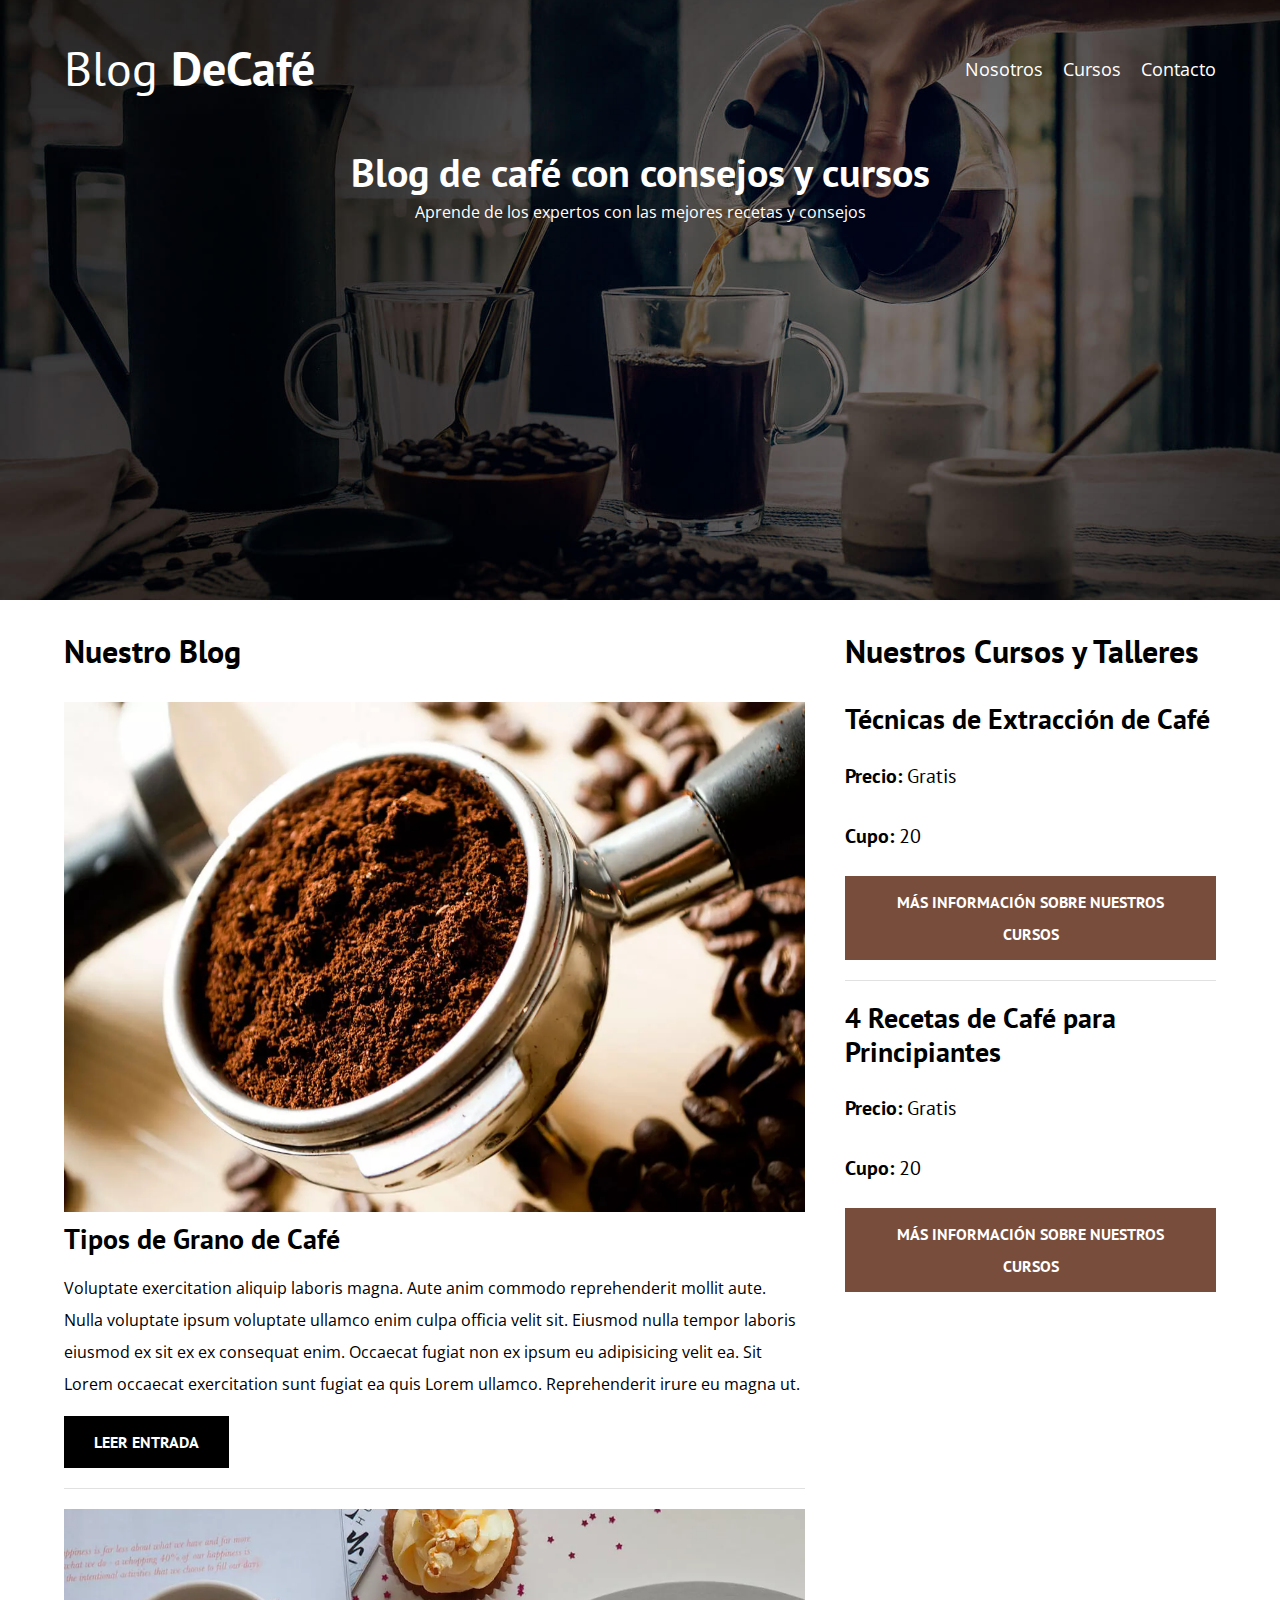
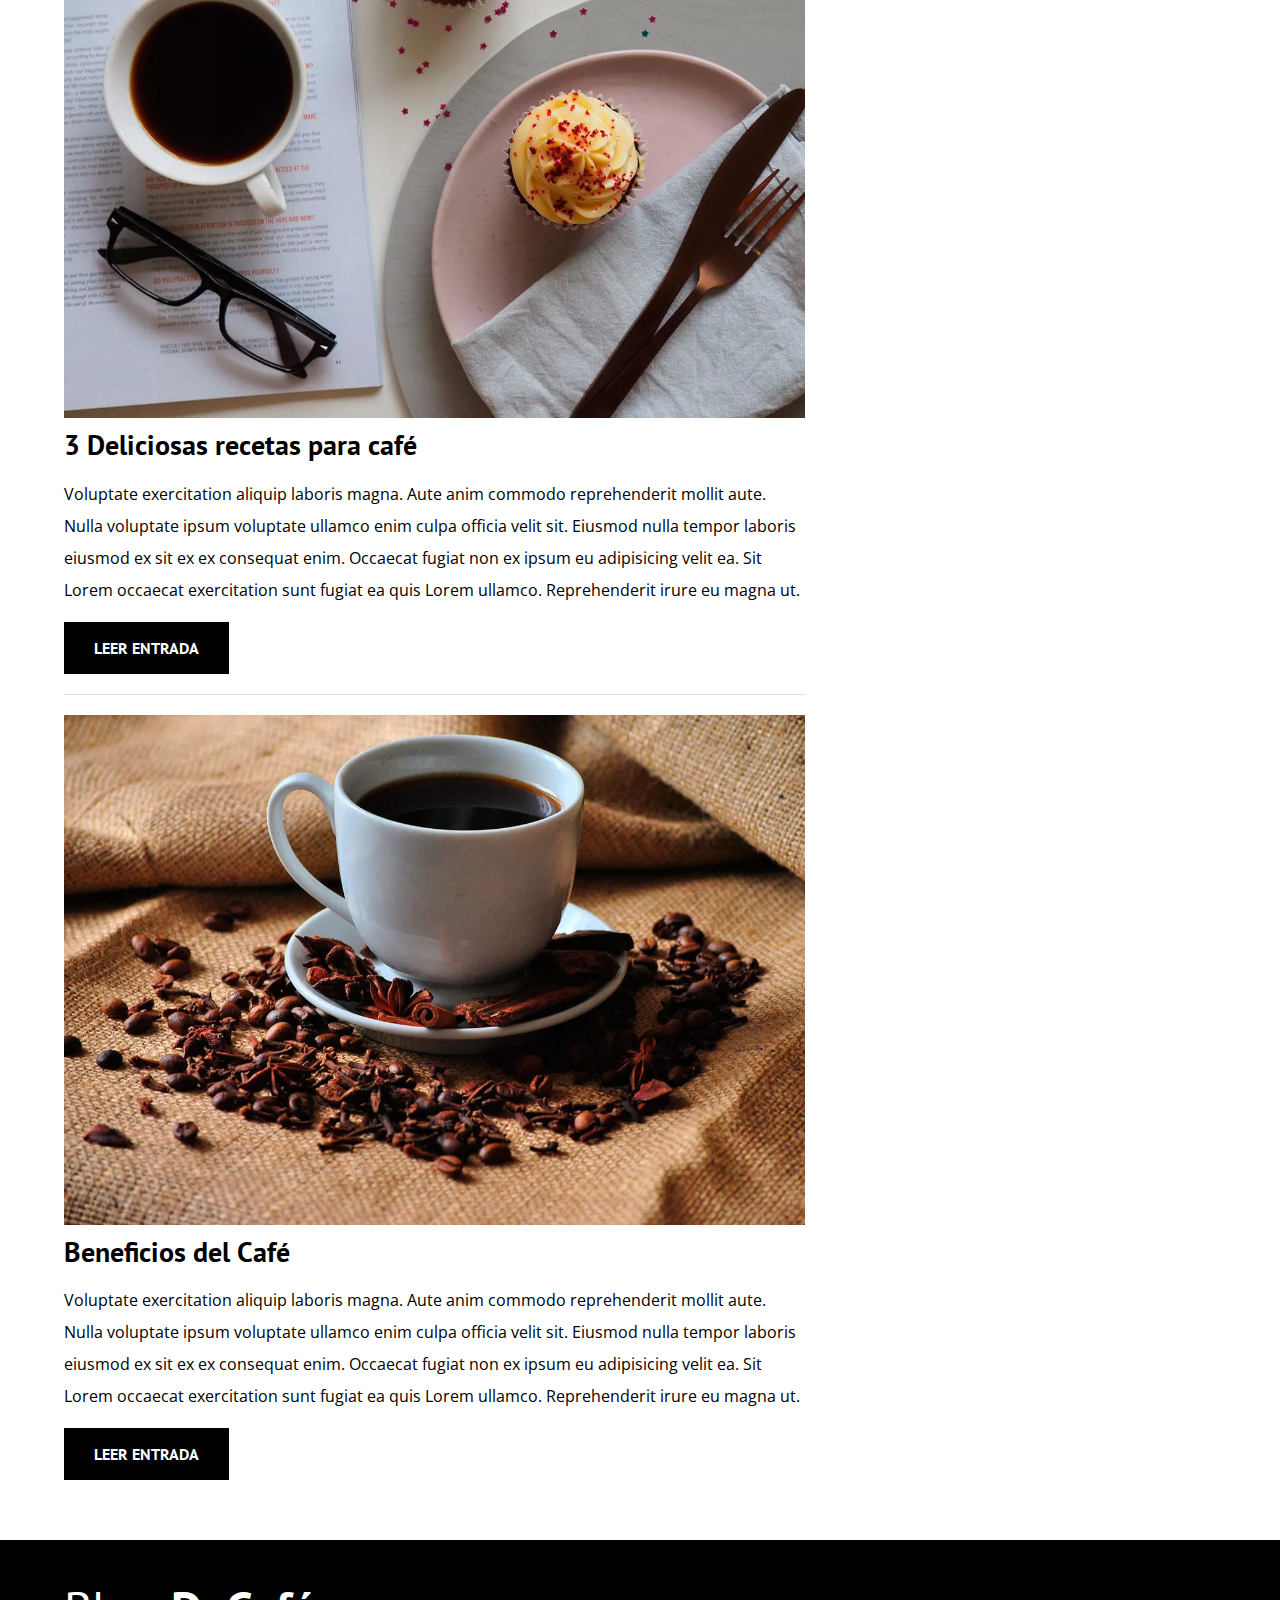
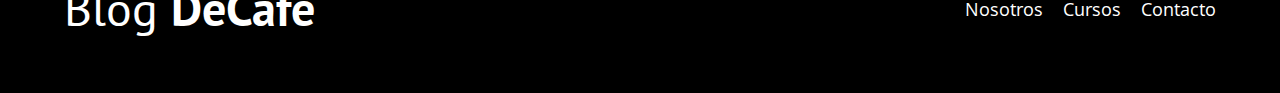
<file: index.html>
<!DOCTYPE html>
<html lang="en">
<head>
    <meta charset="UTF-8">
    <meta name="viewport" content="width=device-width, initial-scale=1.0">
    <title>Blog de Café</title>
    <meta name="description" content="Página web de blog de café">
    <!-- Prefetch -->
    <link rel="prefetch" href="nosotros.html" as="document">


    <!-- Preload -->
    <link rel="preload" href="css/normalize.css" as="style">
    <link rel="stylesheet" href="css/normalize.css">

    <link rel="preload" href="css/styles.css" as="style">
    <link rel="stylesheet" href="css/styles.css">

    <link rel="preload" href="https://fonts.googleapis.com/css2?family=Open+Sans:ital@0;1&family=PT+Sans:wght@400;700&display=swap" crossorigin="crossorigin" as="font">
    <link href="https://fonts.googleapis.com/css2?family=Open+Sans:ital@0;1&family=PT+Sans:wght@400;700&display=swap" rel="stylesheet">

    <!-- <link rel="preload" href="img/blog1.jpg" as="image"> -->
</head>
<body>
    
    <header class="header">

        <div class="contenedor">
            <div class="barra">
                <a href="index.html" class="logo">
                    <h1 class="logo__nombre no-margin centrar-texto">Blog <span class="logo__bold">DeCafé</span></h1>
                </a>

                <nav class="navegacion">
                    <a href="nosotros.html" class="navegacion__enlace">Nosotros</a>
                    <a href="cursos.html" class="navegacion__enlace">Cursos</a>
                    <a href="contacto.html" class="navegacion__enlace">Contacto</a>
                </nav>
            </div>
        </div>

        <div class="header__texto">
            <h2 class="no-margin">Blog de café con consejos y cursos</h2>
            <p class="no-margin">Aprende de los expertos con las mejores recetas y consejos</p>
        </div>
    </header>

    <div class="contenedor contenido-principal">
        <main class="blog">
            <h3>Nuestro Blog</h3>

            <article class="entrada">
                <div class="entrada__imagen">
                    <picture>
                        <source loading="lazy" srcset="img/blog1.webp" type="image/webp">
                        <img loading="lazy" src="img/blog1.jpg" alt="imagen blog">
                    </picture>
                </div>
    
                <div class="entrada__contenido">
                    <h4 class="no-margin">Tipos de Grano de Café</h4>
                    <p>Voluptate exercitation aliquip laboris magna. Aute anim commodo reprehenderit mollit aute. Nulla voluptate ipsum voluptate ullamco enim culpa officia velit sit. Eiusmod nulla tempor laboris eiusmod ex sit ex ex consequat enim. Occaecat fugiat non ex ipsum eu adipisicing velit ea. Sit Lorem occaecat exercitation sunt fugiat ea quis Lorem ullamco. Reprehenderit irure eu magna ut.</p>
                    <a href="entrada.html" class="boton boton--primario">Leer Entrada</a>
                </div>
            </article>

            <article class="entrada">
                <div class="entrada__imagen">
                    <picture>
                        <source loading="lazy" srcset="img/blog2.webp" type="image/webp">
                        <img loading="lazy" src="img/blog2.jpg" alt="imagen blog">
                    </picture>
                </div>
    
                <div class="entrada__contenido">
                    <h4 class="no-margin">3 Deliciosas recetas para café</h4>
                    <p>Voluptate exercitation aliquip laboris magna. Aute anim commodo reprehenderit mollit aute. Nulla voluptate ipsum voluptate ullamco enim culpa officia velit sit. Eiusmod nulla tempor laboris eiusmod ex sit ex ex consequat enim. Occaecat fugiat non ex ipsum eu adipisicing velit ea. Sit Lorem occaecat exercitation sunt fugiat ea quis Lorem ullamco. Reprehenderit irure eu magna ut.</p>
                    <a href="entrada.html" class="boton boton--primario">Leer Entrada</a>
                </div>
            </article>
            
            <article class="entrada">
                <div class="entrada__imagen">
                    <picture>
                        <source loading="lazy" srcset="img/blog3.webp" type="image/webp">
                        <img loading="lazy" src="img/blog3.jpg" alt="imagen blog">
                    </picture>
                </div>
    
                <div class="entrada__contenido">
                    <h4 class="no-margin">Beneficios del Café</h4>
                    <p>Voluptate exercitation aliquip laboris magna. Aute anim commodo reprehenderit mollit aute. Nulla voluptate ipsum voluptate ullamco enim culpa officia velit sit. Eiusmod nulla tempor laboris eiusmod ex sit ex ex consequat enim. Occaecat fugiat non ex ipsum eu adipisicing velit ea. Sit Lorem occaecat exercitation sunt fugiat ea quis Lorem ullamco. Reprehenderit irure eu magna ut.</p>
                    <a href="entrada.html" class="boton boton--primario">Leer Entrada</a>
                </div>
            </article>

        </main>
        <aside class="sidebar">
            <h3>Nuestros Cursos y Talleres</h3>

            <ul class="cursos no-padding">
                <li class="widget-curso">
                    <h4 class="no-margin">Técnicas de Extracción de Café</h4>
                    <p class="widget-curso__label">Precio:
                        <span class="widget-curso__info">Gratis</span> 
                    </p>
                    <p class="widget-curso__label">Cupo:
                        <span class="widget-curso__info">20</span> 
                    </p>
                    <a href="entrada.html" class="boton boton--secundario">Más Información sobre nuestros cursos</a>
                </li>
                <li class="widget-curso">
                    <h4 class="no-margin">4 Recetas de Café para Principiantes</h4>
                    <p class="widget-curso__label">Precio:
                        <span class="widget-curso__info">Gratis</span> 
                    </p>
                    <p class="widget-curso__label">Cupo:
                        <span class="widget-curso__info">20</span> 
                    </p>
                    <a href="entrada.html" class="boton boton--secundario">Más Información sobre nuestros cursos</a>
                </li>
            </ul>
        </aside>
    </div>

    <footer class="footer">
        <div class="contenedor">
            <div class="barra">
                <a href="index.html" class="logo">
                    <h1 class="logo__nombre no-margin centrar-texto">Blog <span class="logo__bold">DeCafé</span></h1>
                </a>

                <nav class="navegacion">
                    <a href="nosotros.html" class="navegacion__enlace">Nosotros</a>
                    <a href="cursos.html" class="navegacion__enlace">Cursos</a>
                    <a href="contacto.html" class="navegacion__enlace">Contacto</a>
                </nav>
            </div>
        </div>
    </footer>

    <script src="js/modernizr.js"></script>
</body>
</html>
</file>
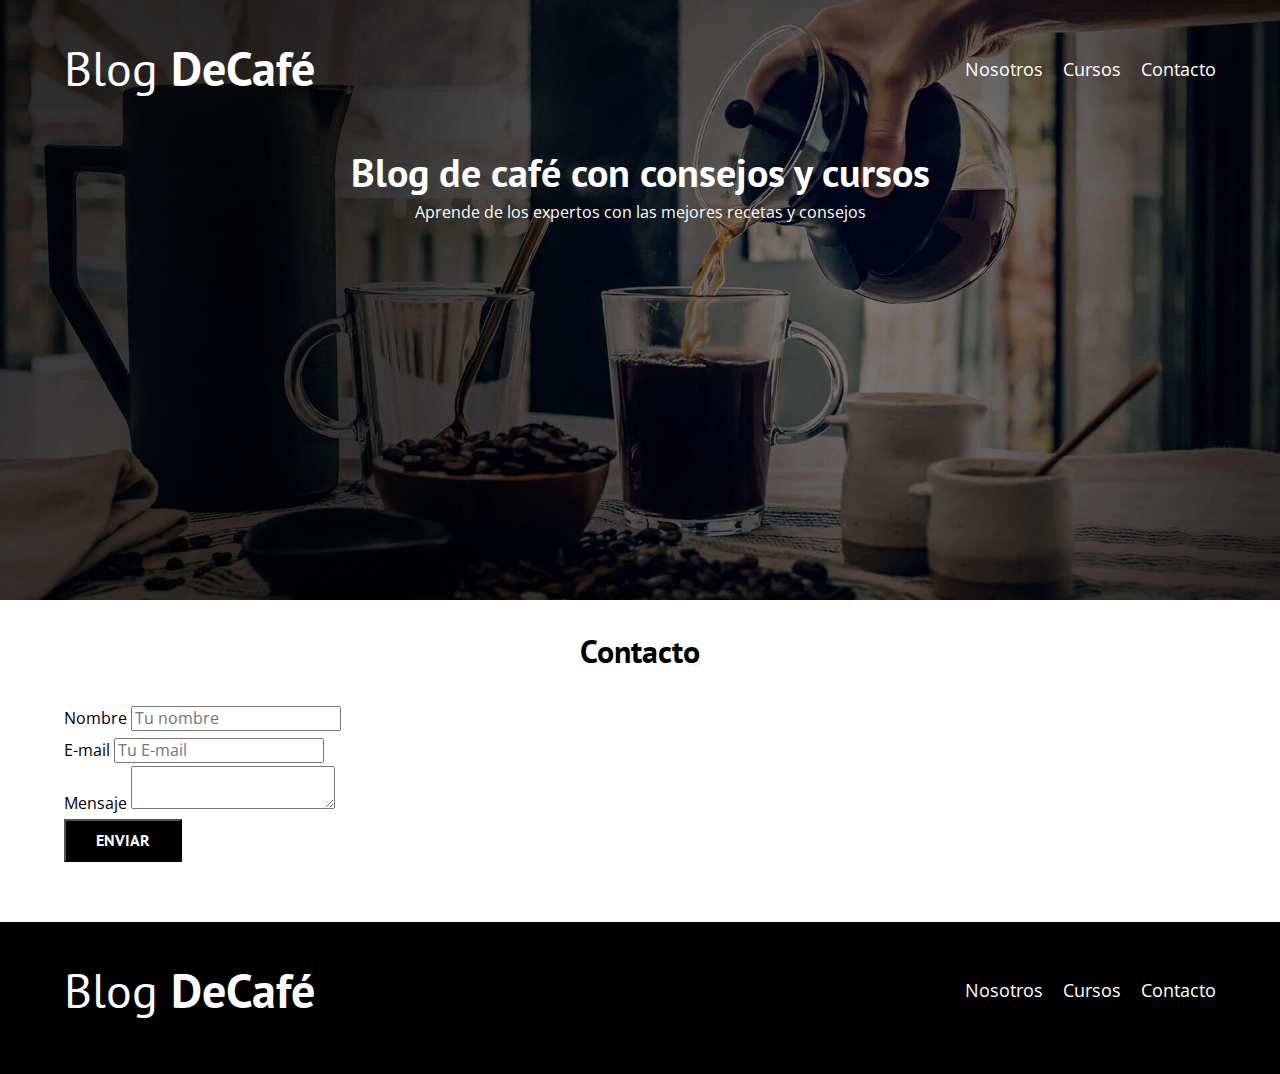
<file: contacto.html>
<!DOCTYPE html>
<html lang="en">
<head>
    <meta charset="UTF-8">
    <meta name="viewport" content="width=device-width, initial-scale=1.0">
    <title>Blog de Café</title>
    <link rel="stylesheet" href="css/normalize.css" as="preload">
    <link rel="stylesheet" href="css/styles.css" as="preload">
    <link href="https://fonts.googleapis.com/css2?family=Open+Sans:ital@0;1&family=PT+Sans:wght@400;700&display=swap" rel="stylesheet">
    <link rel="stylesheet" href="css/normalize.css">
    <link rel="stylesheet" href="css/styles.css">
</head>
<body>
    
    <header class="header">

        <div class="contenedor">
            <div class="barra">
                <a href="index.html" class="logo">
                    <h1 class="logo__nombre no-margin centrar-texto">Blog <span class="logo__bold">DeCafé</span></h1>
                </a>

                <nav class="navegacion">
                    <a href="nosotros.html" class="navegacion__enlace">Nosotros</a>
                    <a href="cursos.html" class="navegacion__enlace">Cursos</a>
                    <a href="contacto.html" class="navegacion__enlace">Contacto</a>
                </nav>
            </div>
        </div>

        <div class="header__texto">
            <h2 class="no-margin">Blog de café con consejos y cursos</h2>
            <p class="no-margin">Aprende de los expertos con las mejores recetas y consejos</p>
        </div>
    </header>

    <main class="contenedor">
        <h3 class="centrar-texto">Contacto</h3>
        
        <div class="contacto-bg"></div>

        <form action="" class="formulario">
            <div class="campo">
                <label for="nombre">Nombre</label>
                <input type="text" placeholder="Tu nombre" id="nombre">
            </div>

            <div class="campo">
                <label for="email">E-mail</label>
                <input type="email" placeholder="Tu E-mail" id="email">
            </div>

            <div class="campo">
                <label for="mensaje">Mensaje</label>
                <textarea id="mensaje"></textarea>
            </div>

            <div class="campo">
                <input type="submit" value="Enviar" class="boton boton--primario">
            </div>
        </form>

    </main>

    <footer class="footer">
        <div class="contenedor">
            <div class="barra">
                <a href="index.html" class="logo">
                    <h1 class="logo__nombre no-margin centrar-texto">Blog <span class="logo__bold">DeCafé</span></h1>
                </a>

                <nav class="navegacion">
                    <a href="nosotros.html" class="navegacion__enlace">Nosotros</a>
                    <a href="cursos.html" class="navegacion__enlace">Cursos</a>
                    <a href="contacto.html" class="navegacion__enlace">Contacto</a>
                </nav>
            </div>
        </div>
    </footer>

</body>
</html>
</file>
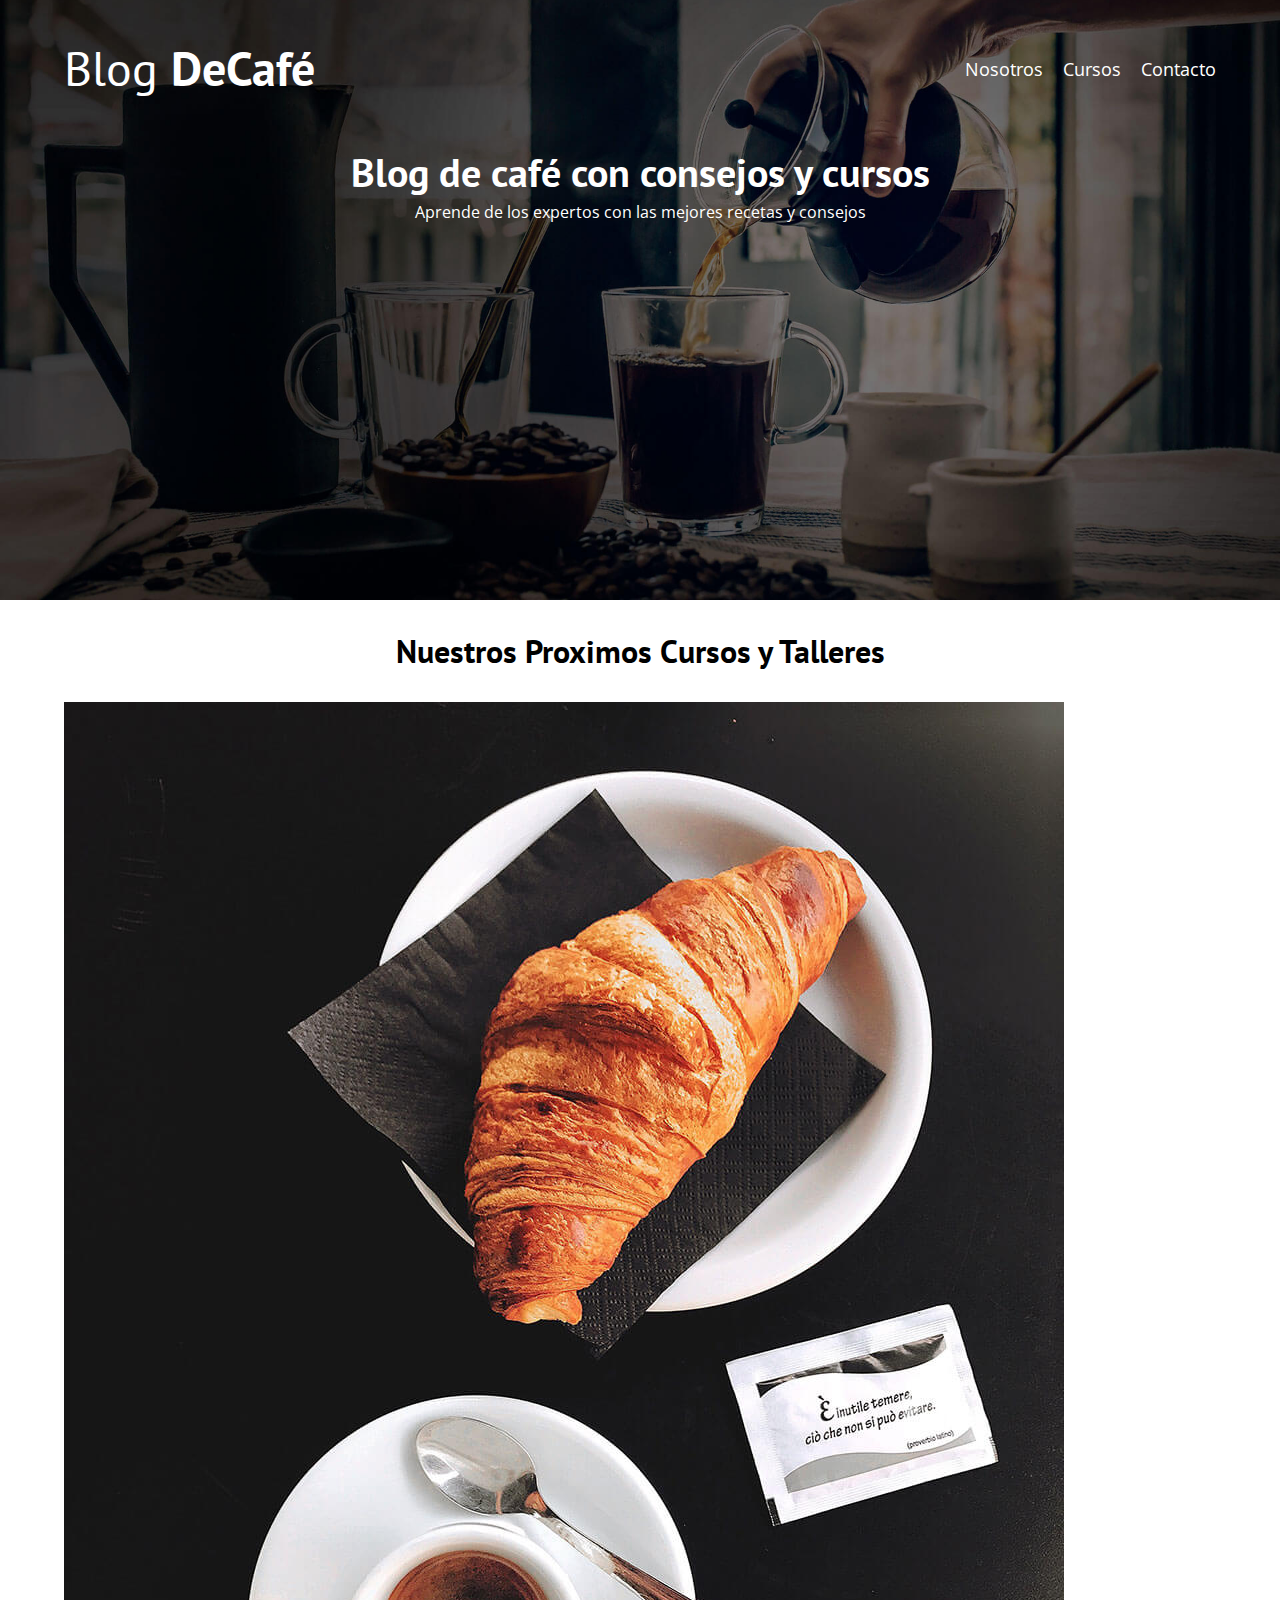
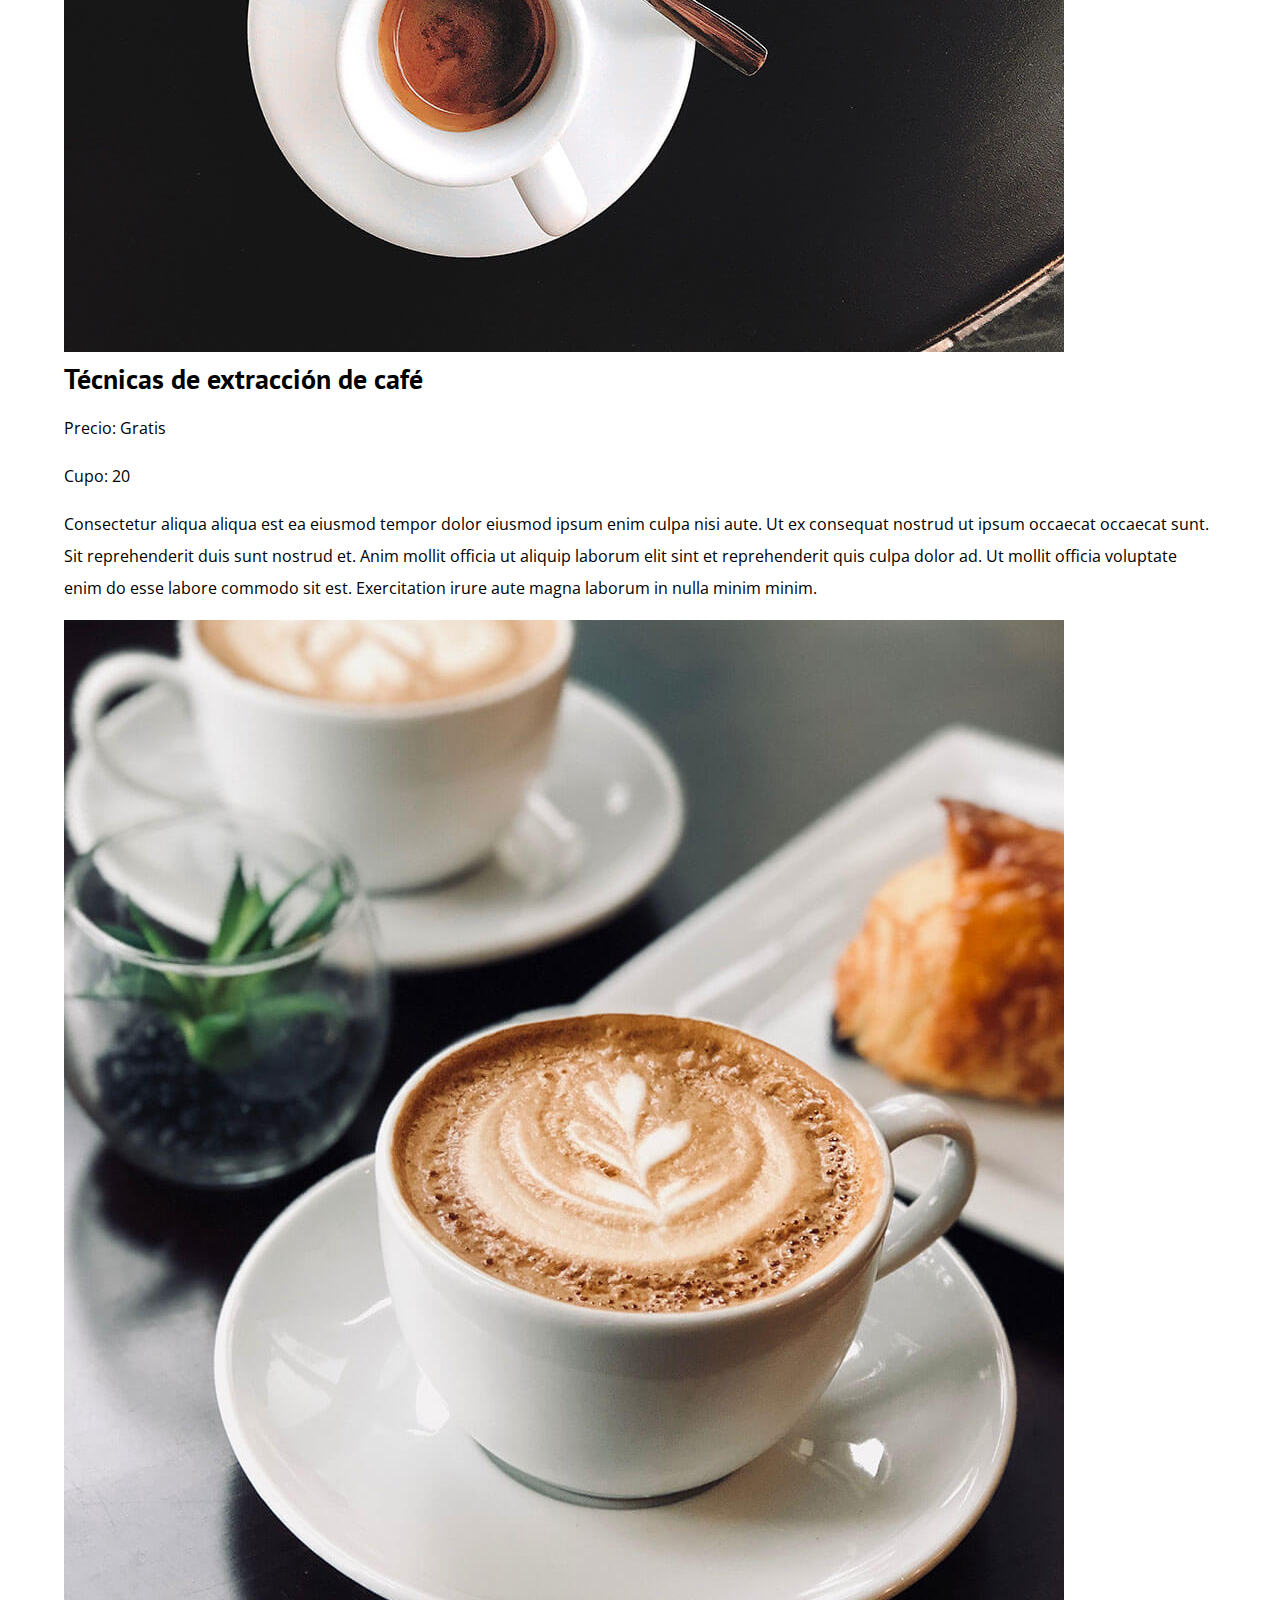
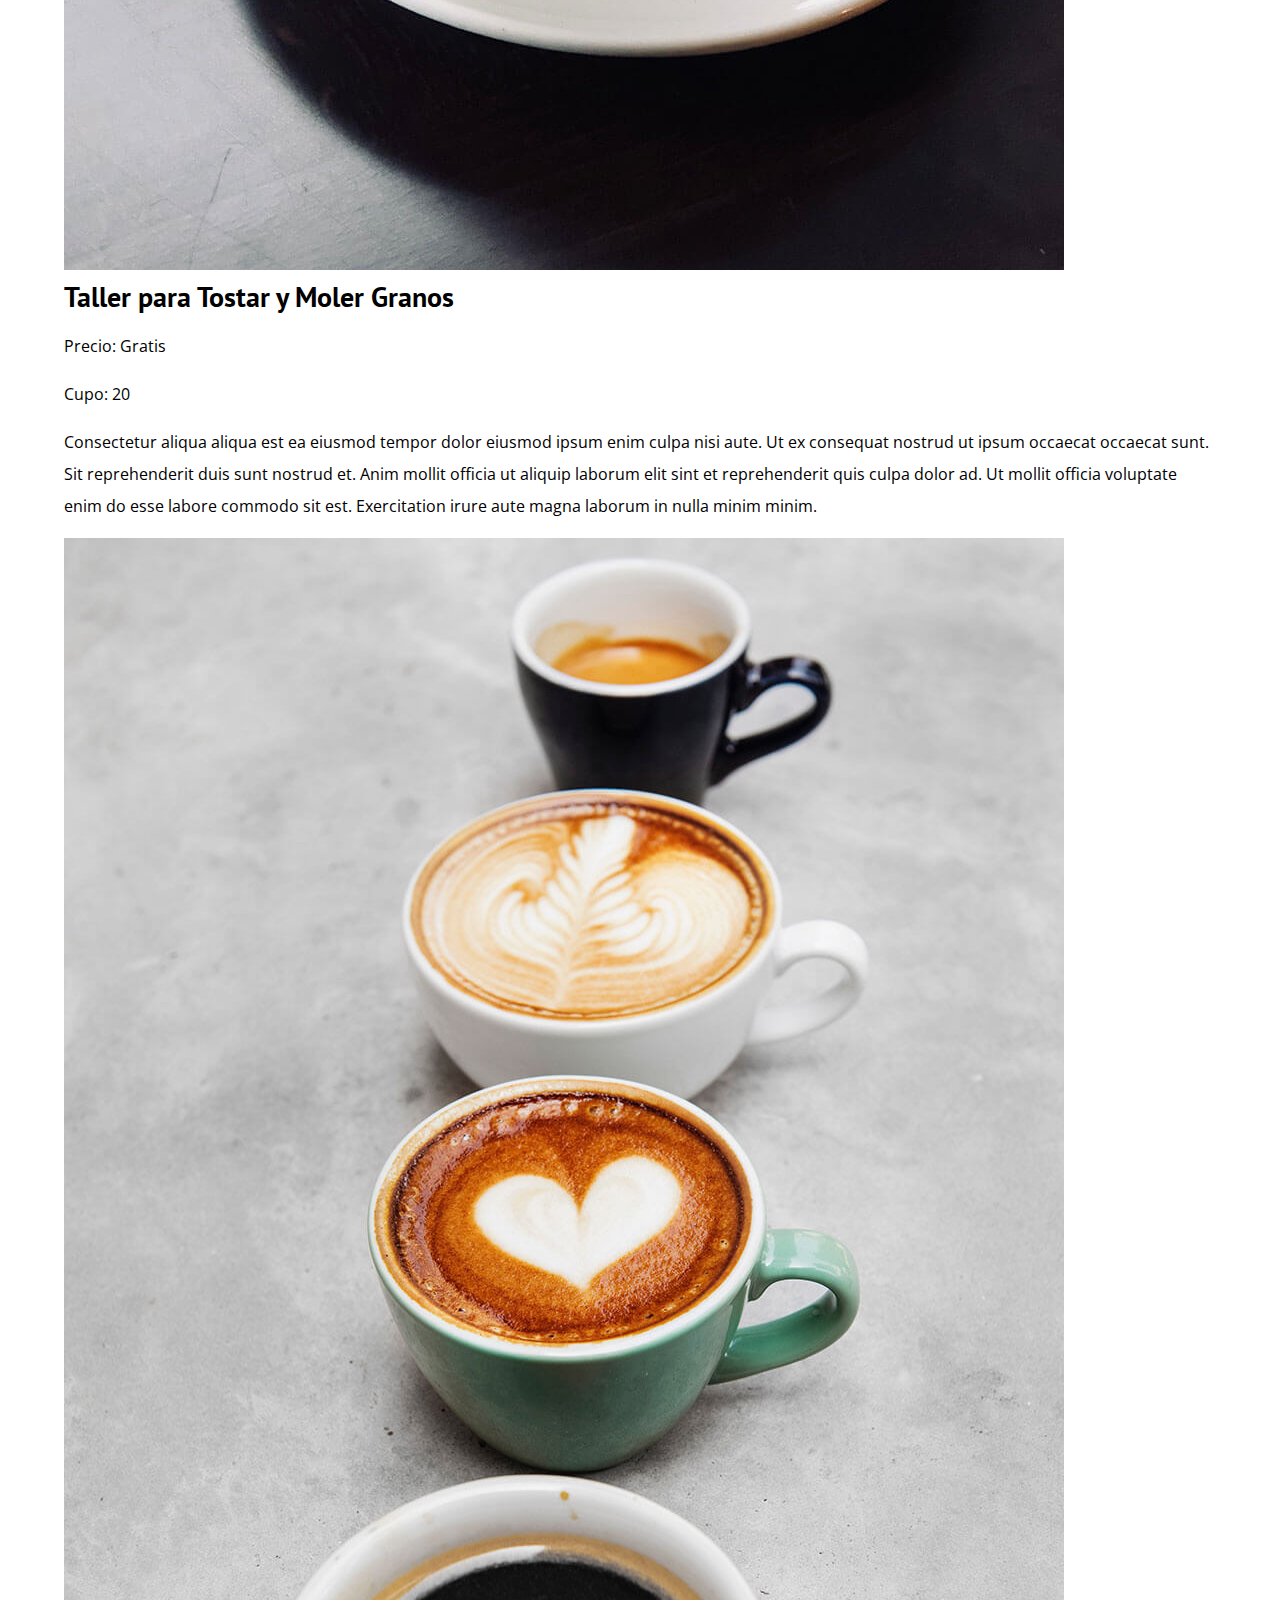
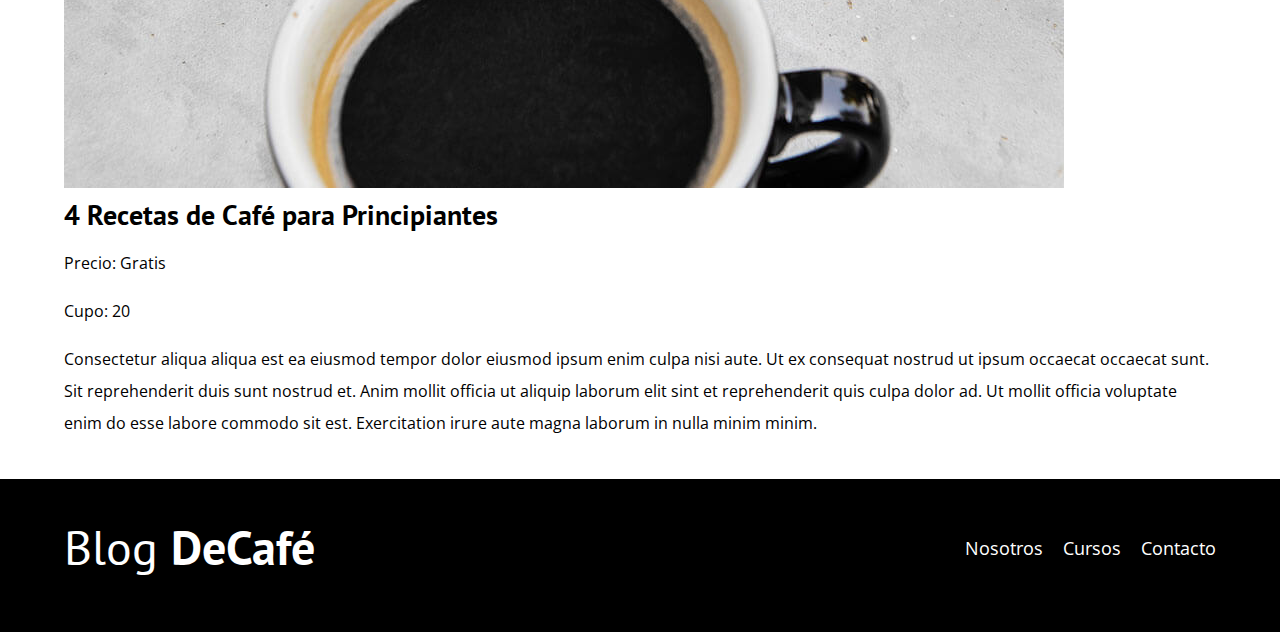
<file: cursos.html>
<!DOCTYPE html>
<html lang="en">
<head>
    <meta charset="UTF-8">
    <meta name="viewport" content="width=device-width, initial-scale=1.0">
    <title>Blog de Café</title>
    <link rel="preload" href="css/normalize.css" as="style">
    <link rel="stylesheet" href="css/normalize.css">

    <link rel="preload" href="css/styles.css" as="style">
    <link rel="stylesheet" href="css/styles.css">

    <link rel="preload" href="https://fonts.googleapis.com/css2?family=Open+Sans:ital@0;1&family=PT+Sans:wght@400;700&display=swap" crossorigin="crossorigin" as="font">
    <link href="https://fonts.googleapis.com/css2?family=Open+Sans:ital@0;1&family=PT+Sans:wght@400;700&display=swap" rel="stylesheet">

</head>
<body>
    
    <header class="header">

        <div class="contenedor">
            <div class="barra">
                <a href="index.html" class="logo">
                    <h1 class="logo__nombre no-margin centrar-texto">Blog <span class="logo__bold">DeCafé</span></h1>
                </a>

                <nav class="navegacion">
                    <a href="nosotros.html" class="navegacion__enlace">Nosotros</a>
                    <a href="cursos.html" class="navegacion__enlace">Cursos</a>
                    <a href="contacto.html" class="navegacion__enlace">Contacto</a>
                </nav>
            </div>
        </div>

        <div class="header__texto">
            <h2 class="no-margin">Blog de café con consejos y cursos</h2>
            <p class="no-margin">Aprende de los expertos con las mejores recetas y consejos</p>
        </div>
    </header>

    <main class="contenedor">
        <h3 class="centrar-texto">Nuestros Proximos Cursos y Talleres</h3>
        
        <div class="curso">
            <div class="curso__imagen">
                <img src="img/curso1.jpg" alt="Imagen del curso">
            </div>

            <div class="curso--informacion">
                <h4 class="no-margin">Técnicas de extracción de café</h4>
                <p class="curso__label">Precio:
                    <span class="curso__info">Gratis</span> 
                </p>
                <p class="curso__label">Cupo:
                    <span class="curso__info">20</span> 
                </p>
                <p class="curso__descripcion">
                    Consectetur aliqua aliqua est ea eiusmod tempor dolor eiusmod ipsum enim culpa nisi aute. Ut ex consequat nostrud ut ipsum occaecat occaecat sunt. Sit reprehenderit duis sunt nostrud et. Anim mollit officia ut aliquip laborum elit sint et reprehenderit quis culpa dolor ad. Ut mollit officia voluptate enim do esse labore commodo sit est. Exercitation irure aute magna laborum in nulla minim minim.
                </p>
            </div> <!-- .curso--informacion -->
        </div> <!-- .curso -->

        <div class="curso">
            <div class="curso__imagen">
                <img src="img/curso2.jpg" alt="Imagen del curso">
            </div>

            <div class="curso--informacion">
                <h4 class="no-margin">Taller para Tostar y Moler Granos</h4>
                <p class="curso__label">Precio:
                    <span class="curso__info">Gratis</span> 
                </p>
                <p class="curso__label">Cupo:
                    <span class="curso__info">20</span> 
                </p>
                <p class="curso__descripcion">
                    Consectetur aliqua aliqua est ea eiusmod tempor dolor eiusmod ipsum enim culpa nisi aute. Ut ex consequat nostrud ut ipsum occaecat occaecat sunt. Sit reprehenderit duis sunt nostrud et. Anim mollit officia ut aliquip laborum elit sint et reprehenderit quis culpa dolor ad. Ut mollit officia voluptate enim do esse labore commodo sit est. Exercitation irure aute magna laborum in nulla minim minim.
                </p>
            </div> <!-- .curso--informacion -->
        </div> <!-- .curso -->

        <div class="curso">
            <div class="curso__imagen">
                <img src="img/curso3.jpg" alt="Imagen del curso">
            </div>

            <div class="curso--informacion">
                <h4 class="no-margin">4 Recetas de Café para Principiantes</h4>
                <p class="curso__label">Precio:
                    <span class="curso__info">Gratis</span> 
                </p>
                <p class="curso__label">Cupo:
                    <span class="curso__info">20</span> 
                </p>
                <p class="curso__descripcion">
                    Consectetur aliqua aliqua est ea eiusmod tempor dolor eiusmod ipsum enim culpa nisi aute. Ut ex consequat nostrud ut ipsum occaecat occaecat sunt. Sit reprehenderit duis sunt nostrud et. Anim mollit officia ut aliquip laborum elit sint et reprehenderit quis culpa dolor ad. Ut mollit officia voluptate enim do esse labore commodo sit est. Exercitation irure aute magna laborum in nulla minim minim.
                </p>
            </div> <!-- .curso--informacion -->
        </div> <!-- .curso -->
        
    </main>

    <footer class="footer">
        <div class="contenedor">
            <div class="barra">
                <a href="index.html" class="logo">
                    <h1 class="logo__nombre no-margin centrar-texto">Blog <span class="logo__bold">DeCafé</span></h1>
                </a>

                <nav class="navegacion">
                    <a href="nosotros.html" class="navegacion__enlace">Nosotros</a>
                    <a href="cursos.html" class="navegacion__enlace">Cursos</a>
                    <a href="contacto.html" class="navegacion__enlace">Contacto</a>
                </nav>
            </div>
        </div>
    </footer>

</body>
</html>
</file>
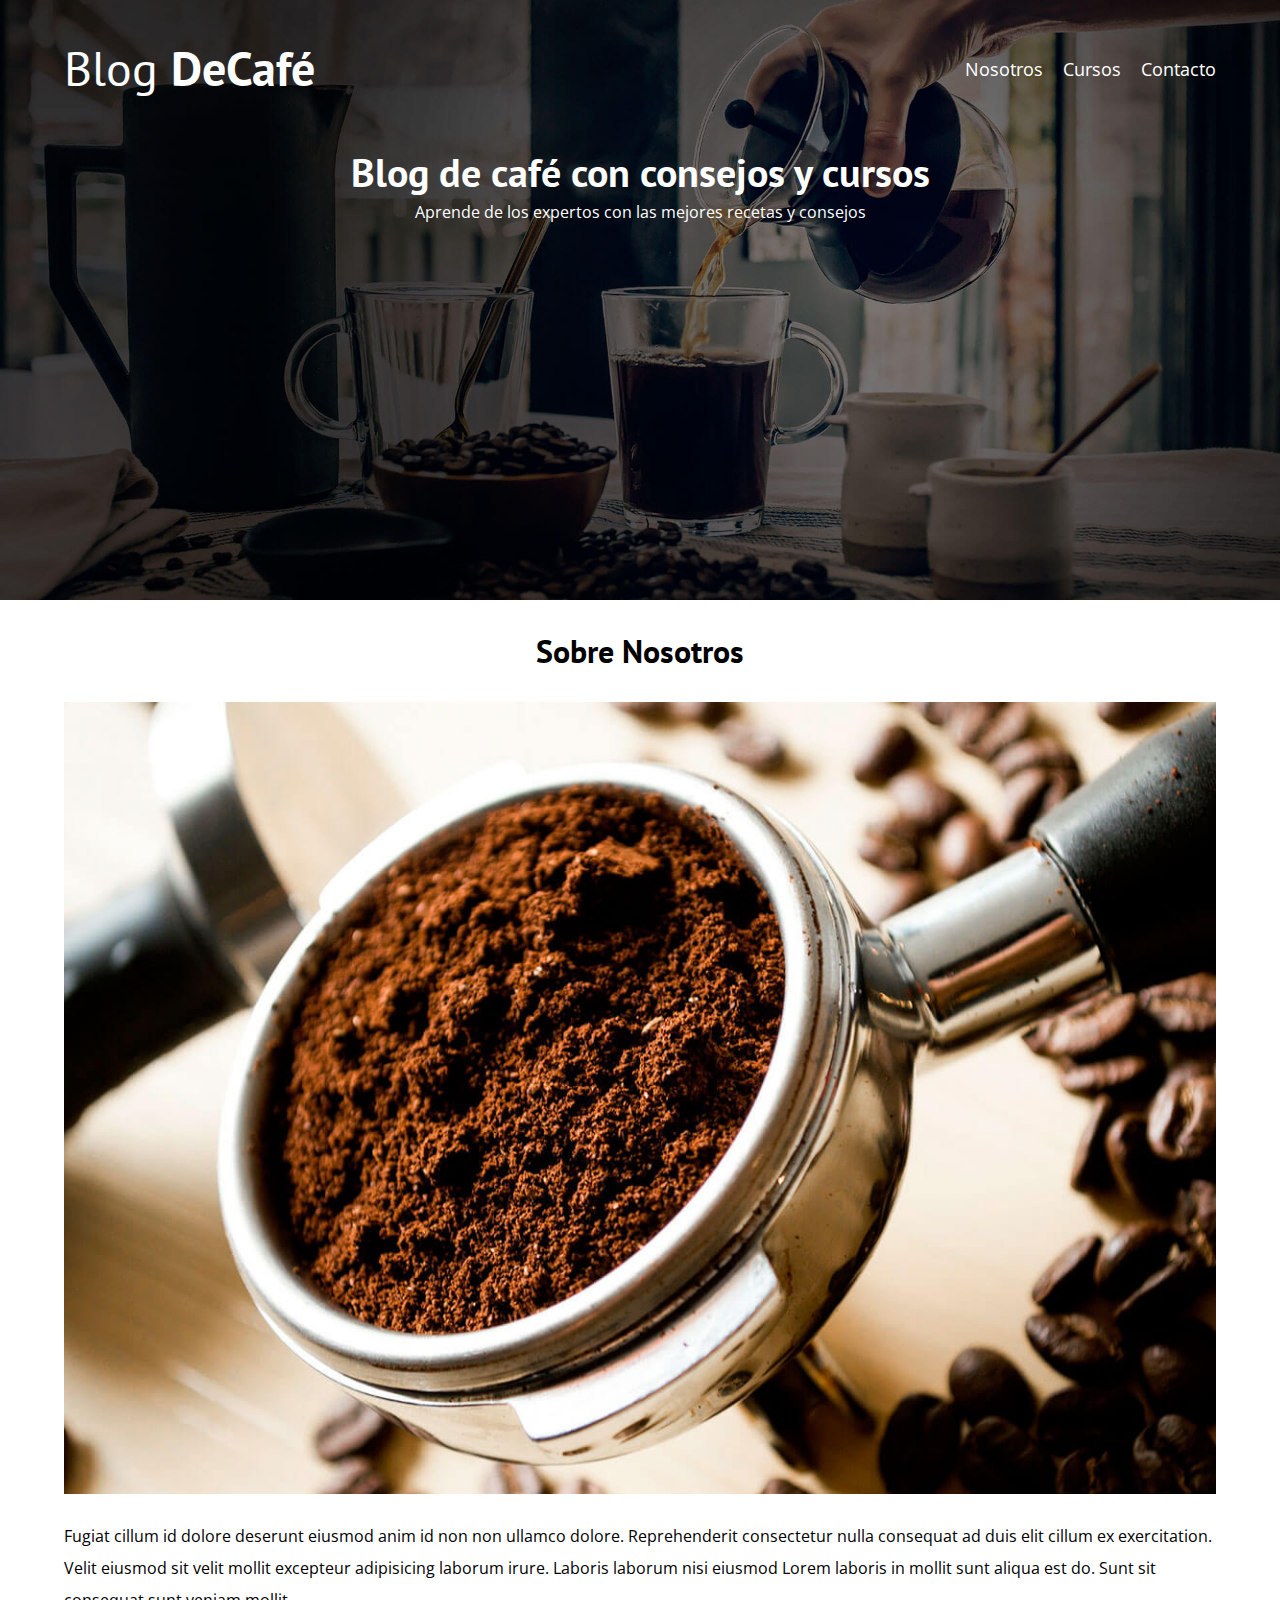
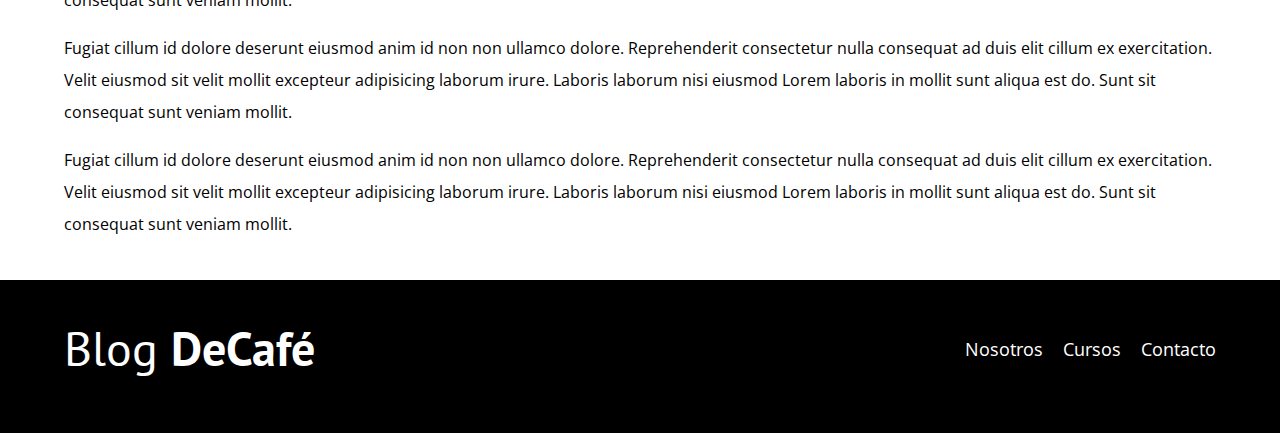
<file: entrada.html>
<!DOCTYPE html>
<html lang="en">
<head>
    <meta charset="UTF-8">
    <meta name="viewport" content="width=device-width, initial-scale=1.0">
    <title>Blog de Café</title>
    <link rel="preload" href="css/normalize.css" as="style">
    <link rel="stylesheet" href="css/normalize.css">

    <link rel="preload" href="css/styles.css" as="style">
    <link rel="stylesheet" href="css/styles.css">

    <link rel="preload" href="https://fonts.googleapis.com/css2?family=Open+Sans:ital@0;1&family=PT+Sans:wght@400;700&display=swap" crossorigin="crossorigin" as="font">
    <link href="https://fonts.googleapis.com/css2?family=Open+Sans:ital@0;1&family=PT+Sans:wght@400;700&display=swap" rel="stylesheet">

</head>
<body>
    
    <header class="header">

        <div class="contenedor">
            <div class="barra">
                <a href="index.html" class="logo">
                    <h1 class="logo__nombre no-margin centrar-texto">Blog <span class="logo__bold">DeCafé</span></h1>
                </a>

                <nav class="navegacion">
                    <a href="nosotros.html" class="navegacion__enlace">Nosotros</a>
                    <a href="cursos.html" class="navegacion__enlace">Cursos</a>
                    <a href="contacto.html" class="navegacion__enlace">Contacto</a>
                </nav>
            </div>
        </div>

        <div class="header__texto">
            <h2 class="no-margin">Blog de café con consejos y cursos</h2>
            <p class="no-margin">Aprende de los expertos con las mejores recetas y consejos</p>
        </div>
    </header>

    <main class="contenedor">
        <h3 class="centrar-texto">Sobre Nosotros</h3>
        
        <img src="img/blog1.jpg" alt="imagen del blog">
        <p>Fugiat cillum id dolore deserunt eiusmod anim id non non ullamco dolore. Reprehenderit consectetur nulla consequat ad duis elit cillum ex exercitation. Velit eiusmod sit velit mollit excepteur adipisicing laborum irure. Laboris laborum nisi eiusmod Lorem laboris in mollit sunt aliqua est do. Sunt sit consequat sunt veniam mollit.</p>
        <p>Fugiat cillum id dolore deserunt eiusmod anim id non non ullamco dolore. Reprehenderit consectetur nulla consequat ad duis elit cillum ex exercitation. Velit eiusmod sit velit mollit excepteur adipisicing laborum irure. Laboris laborum nisi eiusmod Lorem laboris in mollit sunt aliqua est do. Sunt sit consequat sunt veniam mollit.</p>
        <p>Fugiat cillum id dolore deserunt eiusmod anim id non non ullamco dolore. Reprehenderit consectetur nulla consequat ad duis elit cillum ex exercitation. Velit eiusmod sit velit mollit excepteur adipisicing laborum irure. Laboris laborum nisi eiusmod Lorem laboris in mollit sunt aliqua est do. Sunt sit consequat sunt veniam mollit.</p>
    </main>

    <footer class="footer">
        <div class="contenedor">
            <div class="barra">
                <a href="index.html" class="logo">
                    <h1 class="logo__nombre no-margin centrar-texto">Blog <span class="logo__bold">DeCafé</span></h1>
                </a>

                <nav class="navegacion">
                    <a href="nosotros.html" class="navegacion__enlace">Nosotros</a>
                    <a href="cursos.html" class="navegacion__enlace">Cursos</a>
                    <a href="contacto.html" class="navegacion__enlace">Contacto</a>
                </nav>
            </div>
        </div>
    </footer>

</body>
</html>
</file>
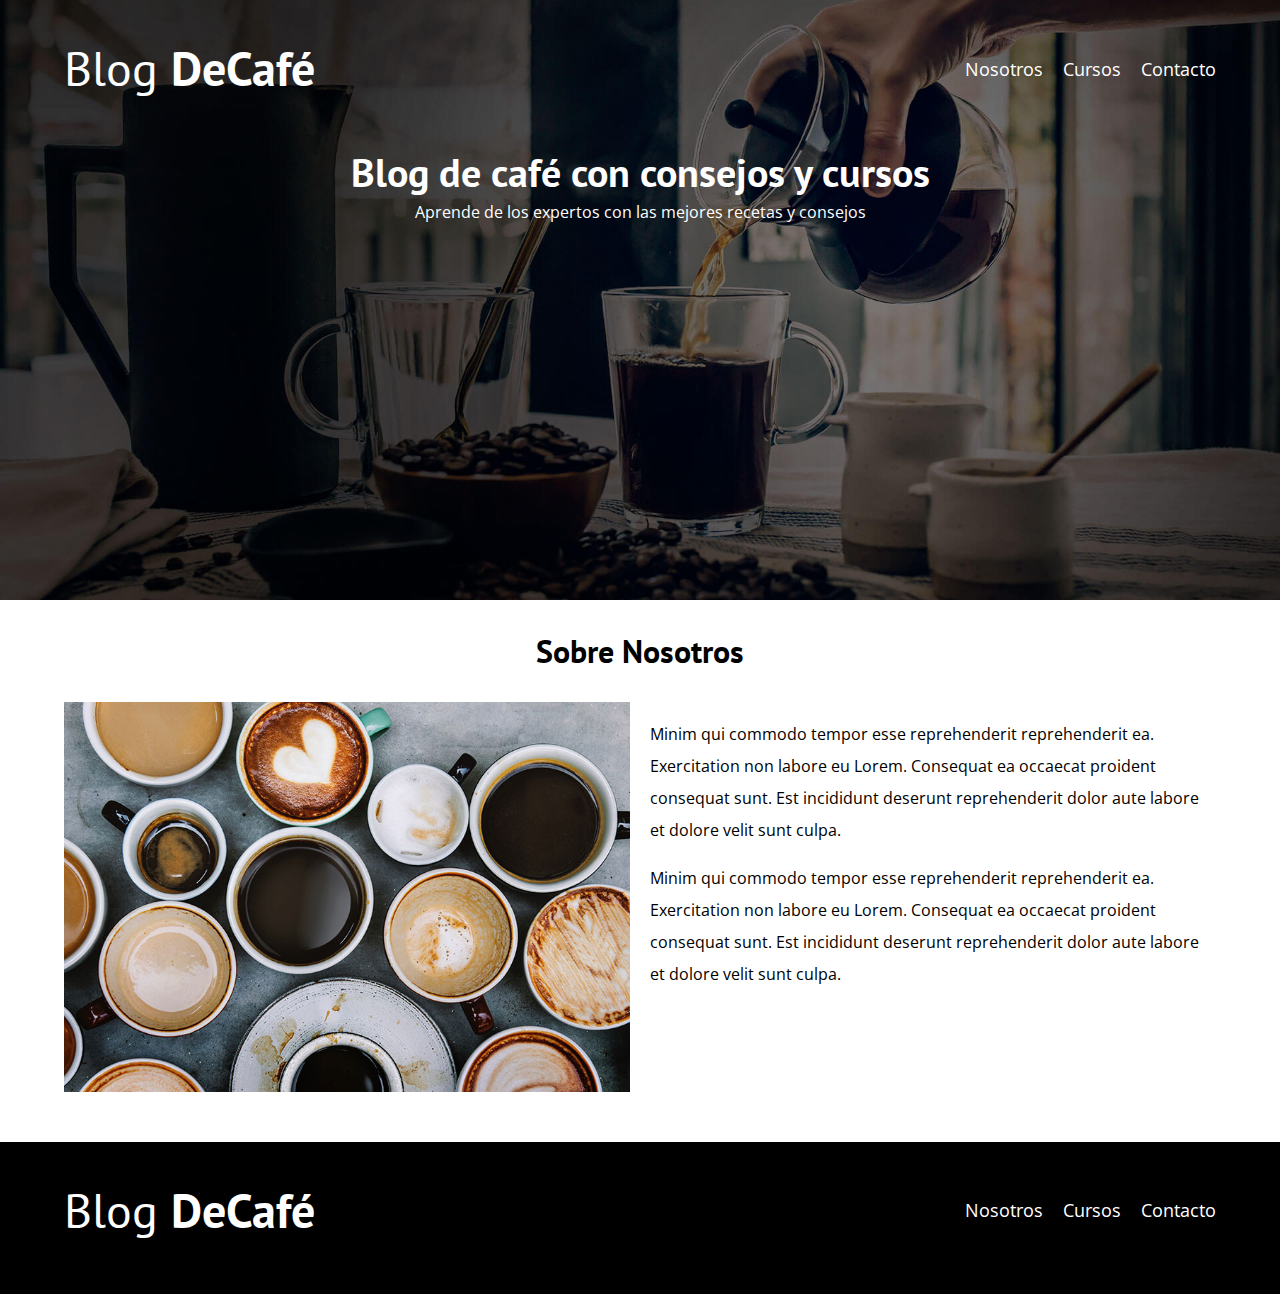
<file: nosotros.html>
<!DOCTYPE html>
<html lang="en">
<head>
    <meta charset="UTF-8">
    <meta name="viewport" content="width=device-width, initial-scale=1.0">
    <title>Blog de Café</title>
    <link rel="preload" href="css/normalize.css" as="style">
    <link rel="stylesheet" href="css/normalize.css">

    <link rel="preload" href="css/styles.css" as="style">
    <link rel="stylesheet" href="css/styles.css">

    <link rel="preload" href="https://fonts.googleapis.com/css2?family=Open+Sans:ital@0;1&family=PT+Sans:wght@400;700&display=swap" crossorigin="crossorigin" as="font">
    <link href="https://fonts.googleapis.com/css2?family=Open+Sans:ital@0;1&family=PT+Sans:wght@400;700&display=swap" rel="stylesheet">

</head>
<body>
    
    <header class="header">

        <div class="contenedor">
            <div class="barra">
                <a href="index.html" class="logo">
                    <h1 class="logo__nombre no-margin centrar-texto">Blog <span class="logo__bold">DeCafé</span></h1>
                </a>

                <nav class="navegacion">
                    <a href="nosotros.html" class="navegacion__enlace">Nosotros</a>
                    <a href="cursos.html" class="navegacion__enlace">Cursos</a>
                    <a href="contacto.html" class="navegacion__enlace">Contacto</a>
                </nav>
            </div>
        </div>

        <div class="header__texto">
            <h2 class="no-margin">Blog de café con consejos y cursos</h2>
            <p class="no-margin">Aprende de los expertos con las mejores recetas y consejos</p>
        </div>
    </header>

    <main class="contenedor">
        <h3 class="centrar-texto">Sobre Nosotros</h3>
        
        <div class="sobre-nosotros">
            <div class="sobre-nosotros__imagen">
                <img src="img/nosotros.jpg" alt="imagen nosotros">
            </div>

            <div class="sobre-nosotros__texto">
                <p>
                    Minim qui commodo tempor esse reprehenderit reprehenderit ea. Exercitation non labore eu Lorem. Consequat ea occaecat proident consequat sunt. Est incididunt deserunt reprehenderit dolor aute labore et dolore velit sunt culpa.
                </p>
                
                <p>
                    Minim qui commodo tempor esse reprehenderit reprehenderit ea. Exercitation non labore eu Lorem. Consequat ea occaecat proident consequat sunt. Est incididunt deserunt reprehenderit dolor aute labore et dolore velit sunt culpa.
                </p>
            </div>
        </div>
    </main>

    <footer class="footer">
        <div class="contenedor">
            <div class="barra">
                <a href="index.html" class="logo">
                    <h1 class="logo__nombre no-margin centrar-texto">Blog <span class="logo__bold">DeCafé</span></h1>
                </a>

                <nav class="navegacion">
                    <a href="nosotros.html" class="navegacion__enlace">Nosotros</a>
                    <a href="cursos.html" class="navegacion__enlace">Cursos</a>
                    <a href="contacto.html" class="navegacion__enlace">Contacto</a>
                </nav>
            </div>
        </div>
    </footer>

</body>
</html>
</file>
<file: css/styles.css>
:root {
    /** Variables Fuentes **/
    --fuenteHeading: 'PT Sans', sans-serif;
    --fuenteParrafo: 'Open Sans', sans-serif;

    /* Variables Color */
    --primario: #784d3c;
    --gris: #e1e1e1;
    --blanco: #ffffff;
    --negro: #000000;    
}

html {
    box-sizing: border-box;
    font-size: 62.5%; /* 10px = 1rem */
}

*, *:before, *:after {
    box-sizing: inherit;
}

body {
    font-family: var(--fuenteParrafo);
    font-size: 1.6rem;
    line-height: 2;
}

/** Globales **/

.contenedor {
    max-width: 120rem;
    width: 90%;
    margin: 0 auto;
}

a {
    text-decoration: none;
}

h1,h2,h3,h4 {
    font-family: var(--fuenteHeading);
    line-height: 1.2;
}

h1 {
    font-size: 4.8rem;
}

h2 {
    font-size: 4rem;
}

h3 {
    font-size: 3.2rem;
}

h4 {
    font-size: 2.8rem;
}


img {
    max-width: 100%;
}

/** Utilidades **/

.no-margin {
    margin: 0;
}

.no-padding {
    padding: 0;
}

.centrar-texto {
    text-align: center;
}

/** Header **/
.header { 
    background-image: url('../img/banner.jpg');
    height: 60rem;
    background-size: cover;
    background-repeat: no-repeat;
    background-position: center center;
}

@media (min-width: 768px) {
    .header__texto {
        margin-top: 15rem;
    }
}


.header__texto {
    text-align: center;
    color: var(--blanco);
    margin-top: 5rem;
}

.barra {
    padding-top: 4rem;
}


@media (min-width: 768px) {
    .barra {
        display:flex;
        justify-content: space-between;
        align-items: center;
    }
}

.logo {
    color: var(--blanco);
}

.logo__nombre {
    font-weight: normal;
}

.logo__bold {
    font-weight: bold;
}

@media (min-width: 768px) {
    .navegacion {
        display: flex;
        gap: 2rem;
    }
}


.navegacion__enlace {
    display: block;
    text-align: center;
    font-size: 1.8rem;
    color: var(--blanco);
}

@media (min-width: 768px) {
    .contenido-principal {
        display: grid;
        grid-template-columns: 2fr 1fr;
        column-gap: 4rem;
    }
}

.entrada {
    border-bottom: 0.1rem solid var(--gris);
    margin-bottom: 2rem;
}

.entrada:last-of-type {
    border-bottom: none;
    margin-bottom: 0;
}

.boton {
    display: block;
    font-family: var(--fuenteHeading);
    color: var(--blanco);
    text-align: center;
    padding: 1rem 3rem;
    font: 1.8rem;
    text-transform: uppercase;
    font-weight: bold;
    margin-bottom: 2rem;
}

@media (min-width: 768px) {
    .boton {
        display: inline-block;
    }
}

.boton--primario {
    background-color: var(--negro);

}

.boton--secundario {
    background-color: var(--primario);
}

.cursos {
    list-style: none;
}

.widget-curso {
    border-bottom: 1px solid var(--gris);
    margin-bottom: 2rem;
}

.widget-curso:last-of-type {
    border: none;
    margin-bottom: 0;
}

.widget-curso__label {
    font-family: var(--fuenteHeading);
    font-weight: bold;
}

.widget-curso__info {
    font-weight: normal;
}

.widget-curso__label,
.widget-curso__info {
    font-size: 2rem;
}

.footer {
    background-color: var(--negro);
    padding-bottom: 5.5rem;
    margin-top: 4rem;

}

/** Sobre nosotros **/

@media (min-width: 768px) {
    .sobre-nosotros {
        display: grid;
        grid-template-columns: repeat(2, 1fr);
        column-gap: 2rem;
    }
}
</file>
